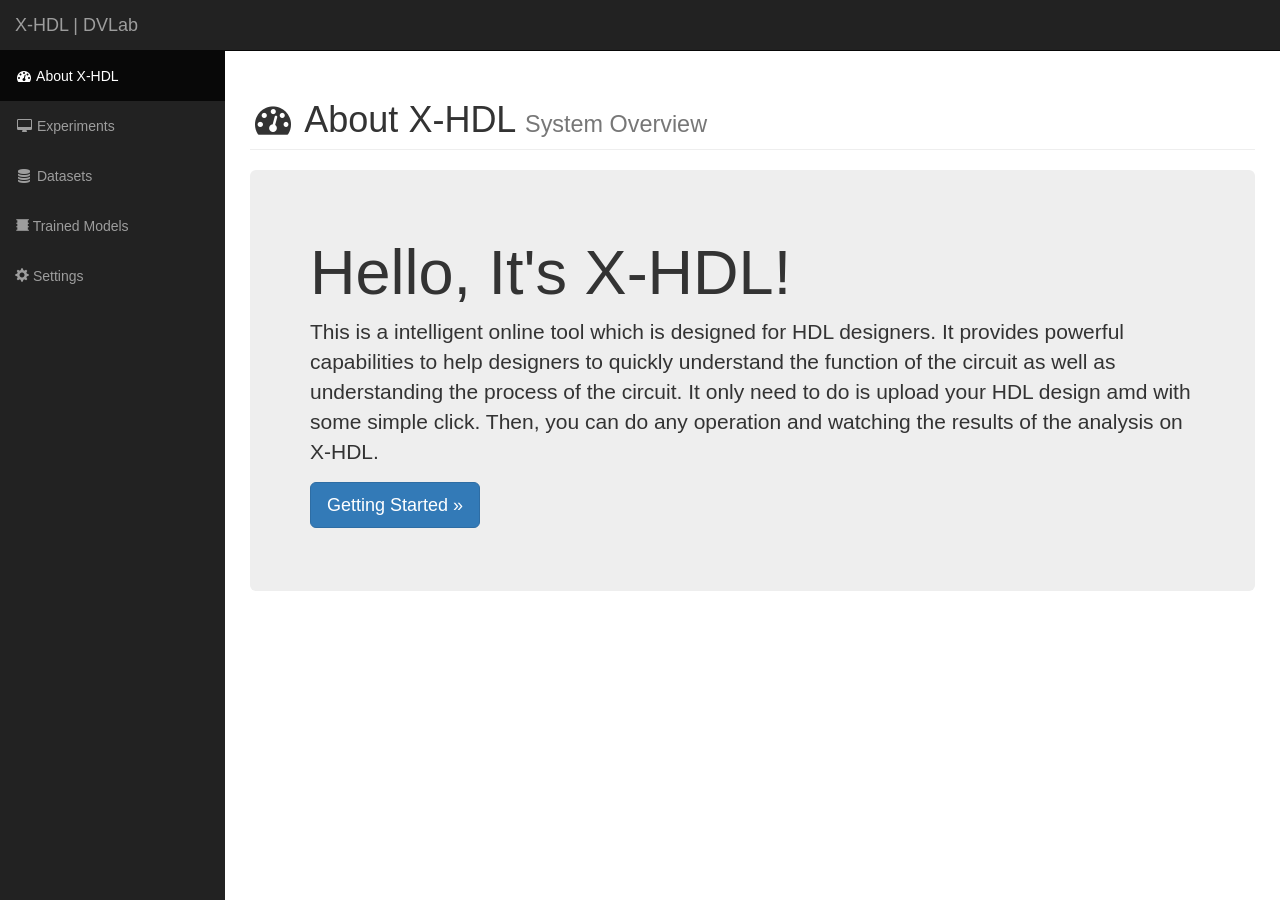
<file: index.html>
<!DOCTYPE html>
<html lang="en">

<head>

    <meta charset="utf-8">
    <meta http-equiv="X-UA-Compatible" content="IE=edge">
    <meta name="viewport" content="width=device-width, initial-scale=1">
    <meta name="description" content="HDL Exploration Web Tool">
    <meta name="author" content="YiHong Lu @DVLab">

    <title>HDL Exploration by CNN</title>

    <script src="js/echarts.min.js"></script>

    <!-- Bootstrap Core CSS -->
    <link href="css/bootstrap.min.css" rel="stylesheet">

    <!-- Custom CSS -->
    <link href="css/sb-admin.css" rel="stylesheet">

    <!-- Custom Fonts -->
    <link href="font-awesome/css/font-awesome.min.css" rel="stylesheet" type="text/css">

    <!-- HTML5 Shim and Respond.js IE8 support of HTML5 elements and media queries -->
    <!-- WARNING: Respond.js doesn't work if you view the page via file:// -->
    <!--[if lt IE 9]>
        <script src="https://oss.maxcdn.com/libs/html5shiv/3.7.0/html5shiv.js"></script>
        <script src="https://oss.maxcdn.com/libs/respond.js/1.4.2/respond.min.js"></script>
    <![endif]-->
    <link href="img/favicon.ico" rel="SHORTCUT ICON">
</head>

<body>

    <div id="wrapper">

        <!-- Navigation -->
        <nav class="navbar navbar-inverse navbar-fixed-top" role="navigation">
            <!-- Brand and toggle get grouped for better mobile display -->
            <div class="navbar-header">
                <button type="button" class="navbar-toggle" data-toggle="collapse" data-target=".navbar-ex1-collapse">
                    <span class="sr-only">Toggle navigation</span>
                    <span class="icon-bar"></span>
                    <span class="icon-bar"></span>
                    <span class="icon-bar"></span>
                </button>
                <a class="navbar-brand " href="index.html">X-HDL | DVLab</a>
            </div>

            <!-- Sidebar Menu Items - These collapse to the responsive navigation menu on small screens -->
            <div class="collapse navbar-collapse navbar-ex1-collapse">
                <ul class="nav navbar-nav side-nav">
                    <li class="active">
                        <a href="index.html"><i class="fa fa-fw fa-dashboard"></i> About X-HDL</a>
                    </li>
                    <li>
                        <a href="Experiments.html"><i class="fa fa-fw fa-desktop"></i> Experiments</a>
                    </li>
                    <li>
                        <a href="Datasets.html"><i><span class="fa fa-fw fa-database" aria-hidden="true"></span></i> Datasets</a>
                    </li>
                    <li>
                        <a href="Trained_Models.html"><i><span class=" glyphicon glyphicon-oil" aria-hidden="true"></span></i> Trained Models</a>
                    </li>
                    <li>
                        <a href="Settings.html"><i><span class=" glyphicon glyphicon-cog" aria-hidden="true"></span></i> Settings</a>
                    </li>

                </ul>
            </div>
            <!-- /.navbar-collapse -->
        </nav>

        <div id="page-wrapper">

            <div class="container-fluid">

                <!-- Page Heading -->
                <div class="row">
                    <div class="col-lg-12">
                        <h1 class="page-header"> <i class="fa fa-fw fa-dashboard"></i>
                            About X-HDL
                            <small>System Overview</small>
                        </h1>


                    </div>
                </div>
                <!-- /.row -->


                <div class="jumbotron">
                    <h1>Hello, It's X-HDL!</h1>
                    <p>This is a intelligent online tool which is designed for HDL designers. It provides powerful capabilities to help designers to quickly understand the function of the circuit as well as understanding the process of the circuit. It only need to do is upload your HDL design amd with some simple click. Then, you can do any operation and watching the results of the analysis on X-HDL.</p>
                    <p><a href="Experiments.html" class="btn btn-primary btn-lg" role="button">Getting Started &raquo;</a>
                    </p>
                </div>



            </div>
            <!-- /.container-fluid -->

        </div>
        <!-- /#page-wrapper -->

    </div>
    <!-- /#wrapper -->

    <!-- jQuery -->
    <script src="js/jquery.js"></script>

    <!-- Bootstrap Core JavaScript -->
    <script src="js/bootstrap.min.js"></script>

</body>

</html>
</file>
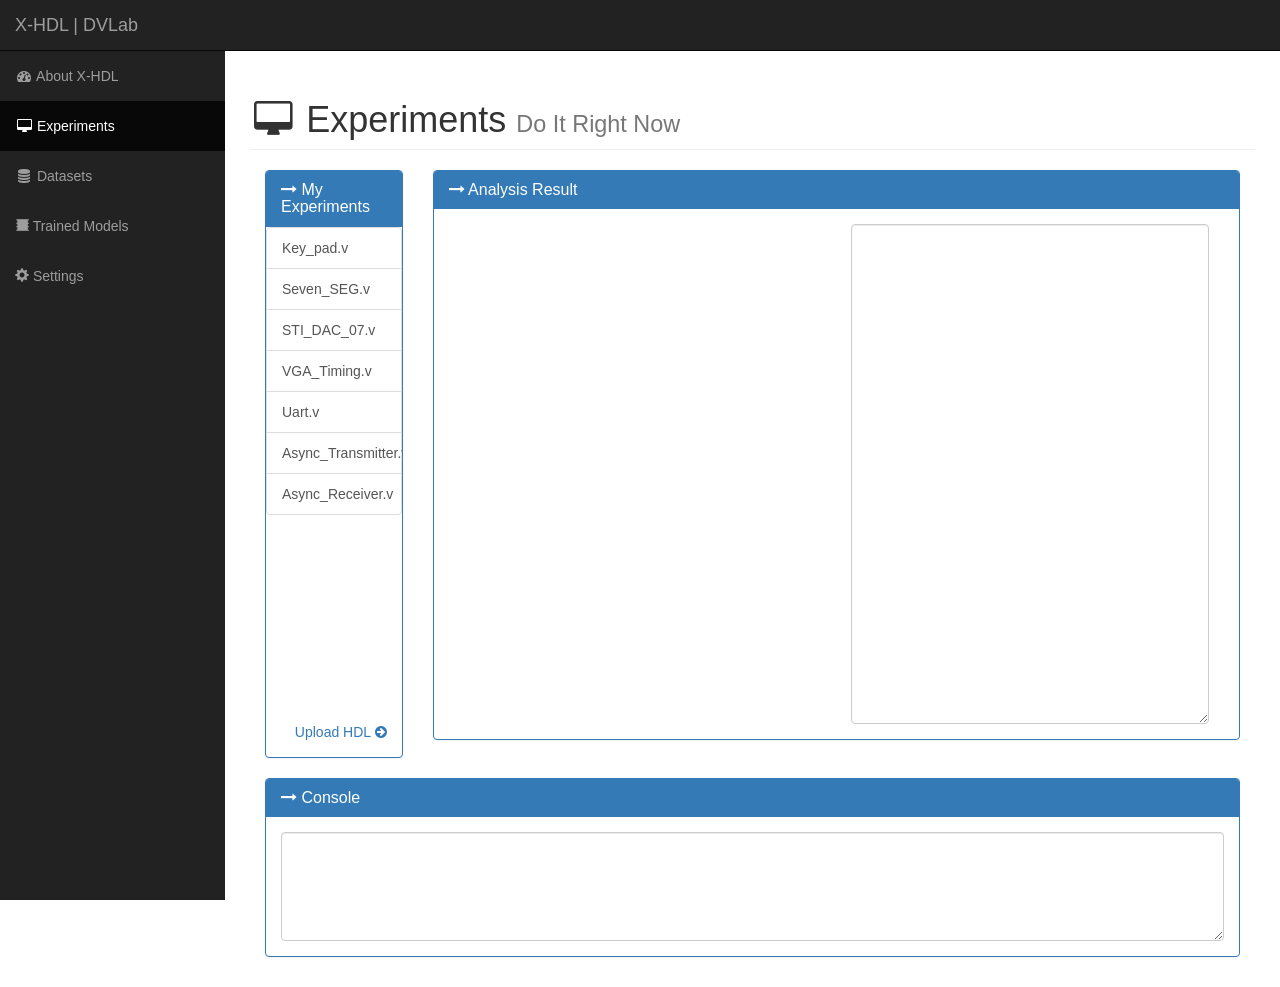
<file: Experiments.html>
<!DOCTYPE html>
<html lang="en">

<head>
    <meta charset="utf-8" />
    <meta http-equiv="X-UA-Compatible" content="IE=edge" />
    <meta name="viewport" content="width=device-width, initial-scale=1" />
    <meta name="description" content="HDL Exploration Web Tool" />
    <meta name="author" content="YiHong Lu @DVLab" />
    <title>HDL Exploration by CNN</title>
    <!-- 引入 echarts.js -->
    <script src="js/echarts.min.js"></script>
    <script src="js/myjava.js"></script>
    <script src="js/require.js"></script>



    <!-- Bootstrap Core CSS -->
    <link href="css/bootstrap.min.css" rel="stylesheet" />
    <!-- Custom CSS -->
    <link href="css/sb-admin.css" rel="stylesheet" />
    <!-- Custom Fonts -->
    <link href="font-awesome/css/font-awesome.min.css" rel="stylesheet" type="text/css" />
    <!-- HTML5 Shim and Respond.js IE8 support of HTML5 elements and media queries -->
    <!-- WARNING: Respond.js doesn't work if you view the page via file:// -->
    <!--[if lt IE 9]>
        <script src="https://oss.maxcdn.com/libs/html5shiv/3.7.0/html5shiv.js"></script>
        <script src="https://oss.maxcdn.com/libs/respond.js/1.4.2/respond.min.js"></script>
    <![endif]-->
    <link href="img/favicon.ico" rel="SHORTCUT ICON">
</head>

<body onload="list_files()" onunload="page_unload()">
    <div id="wrapper">
        <!-- Navigation -->
        <nav class="navbar navbar-inverse navbar-fixed-top" role="navigation">
            <!-- Brand and toggle get grouped for better mobile display -->
            <div class="navbar-header">
                <button type="button" class="navbar-toggle" data-toggle="collapse" data-target=".navbar-ex1-collapse"> <span class="sr-only">Toggle navigation</span> <span class="icon-bar"></span> <span class="icon-bar"></span> <span class="icon-bar"></span> </button>
                <a class="navbar-brand" href="index.html">X-HDL | DVLab</a>
            </div>
            <!-- Sidebar Menu Items - These collapse to the responsive navigation menu on small screens -->
            <div class="collapse navbar-collapse navbar-ex1-collapse">
                <ul class="nav navbar-nav side-nav">
                    <li> <a href="index.html"><i class="fa fa-fw fa-dashboard"></i> About X-HDL</a> </li>
                    <li class="active"> <a href="Experiments.html"><i class="fa fa-fw fa-desktop"></i> Experiments</a> </li>
                    <li> <a href="Datasets.html"><i><span class="fa fa-fw fa-database" aria-hidden="true"></span></i> Datasets</a> </li>
                    <li> <a href="Trained_Models.html"><i><span class=" glyphicon glyphicon-oil" aria-hidden="true"></span></i> Trained Models</a> </li>
                    <li> <a href="Settings.html"><i><span class=" glyphicon glyphicon-cog" aria-hidden="true"></span></i> Settings</a> </li>
                </ul>
            </div>
            <!-- /.navbar-collapse -->
        </nav>
        <div id="page-wrapper">
            <div class="container-fluid">
                <!-- Page Heading -->
                <div class="row">
                    <div class="col-lg-12">
                        <h1 class="page-header"> <i class="fa fa-fw fa-desktop"></i> Experiments <small>Do It Right Now</small> </h1>
                    </div>
                </div>
                <!-- /.row -->
                <div class="col-lg-2">
                    <div class="panel panel-primary">
                        <div class="panel-heading">
                            <h3 class="panel-title"><i class="fa fa-long-arrow-right"></i> My Experiments</h3>
                        </div>
                        <div class="panel-body" id="panel_body_database" style="height:480px; padding:0px">
                            <div class="list-group" id="list_group_database" style="overflow-y:scroll; height:450px;">
                                <!--
                                    <button type="button" id="btn_database" class="list-group-item">Key_pad.v</button> 
                                    <button type="button" class="list-group-item active">Seven_SEG.v</button> 
                                    <button type="button" class="list-group-item">STI_DAC_07.v</button> 
                                    <button type="button" class="list-group-item">VGA_Timing.v</button> 
                                    -->
                            </div>
                        </div>
                        <div class="panel-body" style="padding:15px">
                            <div class="text-right">
                                <a href="Datasets.html">Upload HDL <i class="fa fa-arrow-circle-right"></i></a>
                            </div>
                        </div>
                    </div>
                </div>
                <div class="col-lg-10">
                    <div class="panel panel-primary">
                        <div class="panel-heading">
                            <h3 class="panel-title"><i class="fa fa-long-arrow-right"></i> Analysis Result
                                <!--
                                <div style="float:right;">
                                    <a style="color:white;"><i class="glyphicon glyphicon-resize-full" data-toggle="modal" data-target=".bs-example-modal-lg"></i></a>
                                </div>
                                -->
                            </h3>
                        </div>

                        <!-- Full Screen-->
                        <!--
                        <div class="modal fade bs-example-modal-lg" tabindex="-1" role="dialog" aria-labelledby="myLargeModalLabel">
                            <div class="modal-dialog modal-lg" role="document">
                                <div class="modal-content">
                                    <div class="modal-header">
                                        <button type="button" class="close" data-dismiss="modal" aria-label="Close"><span aria-hidden="true">&times;</span></button>
                                        <h4 class="modal-title">Analysis Result</h4>
                                    </div>
                                    <div class="modal-body">
                                        <div class="panel-body">
                                            <div class="col-lg-6">
                                                <div id="DDG" style="height:500px;">

                                                </div>

                                            </div>

                                            <div class="col-lg-6">
                                                <textarea id="rtl_textarea" class="form-control" style="height:500px; white-space:nowrap; overflow-x:scroll;" rows="25" wrap="off" cols="256"></textarea>
                                            </div>
                                        </div>
                                    </div>
                                    <div class="modal-footer">
                                        <button type="button" class="btn btn-default" data-dismiss="modal">Close</button>
                                        <button type="button" class="btn btn-primary">Save changes</button>
                                    </div>
                                </div>
                            </div>
                        </div>
                        -->
                        <!-- Panel Body-->
                        <div class="panel-body">
                            <div class="col-lg-6">
                                <div id="DDG" style="height:500px;">

                                </div>

                            </div>

                            <div class="col-lg-6">
                                <textarea id="rtl_textarea" class="form-control lined" style="height:500px; white-space:nowrap; overflow-x:scroll;" rows="25" wrap="off" cols="256">
                                 
                                </textarea>
                     
                            </div>
                        </div>


                        <!-- Full Screen-->
                        <div class="modal fade bs-example-modal-lg" tabindex="-1" role="dialog" aria-labelledby="myLargeModalLabel">
                            <div class="modal-dialog modal-lg" role="document">
                                <div class="modal-content">
                                    <div class="modal-header">
                                        <button type="button" class="close" data-dismiss="modal" aria-label="Close"><span aria-hidden="true">&times;</span></button>
                                        <h4 class="modal-title">Analysis Result</h4>
                                    </div>
                                    <div class="modal-body">
                                        <div class="panel-body">
                                            <div class="col-lg-6">
                                                <div id="DDG" style="height:500px;">

                                                </div>

                                            </div>

                                            <div class="col-lg-6">
                                                <textarea id="rtl_textarea" class="form-control" style="height:500px; white-space:nowrap; overflow-x:scroll;" rows="25" wrap="off" cols="256"></textarea>
                                            </div>
                                        </div>
                                    </div>
                                    <div class="modal-footer">
                                        <button type="button" class="btn btn-default" data-dismiss="modal">Close</button>
                                        <button type="button" class="btn btn-primary">Save changes</button>
                                    </div>
                                </div>
                            </div>
                        </div>
                    </div>
                </div>
                <div class="row">
                    <div class="col-lg-12" style=" padding:0 30px 0px 30px">
                        <div class="panel panel-primary">
                            <div class="panel-heading">
                                <h3 class="panel-title"><i class="fa fa-long-arrow-right"></i> Console</h3>
                            </div>
                            <div class="panel-body">
                                <textarea id="Textarea_Console" class="form-control" style="white-space:nowrap; overflow-x:scroll" rows="4" Wrap="Off"></textarea>
                            </div>
                        </div>
                    </div>
                </div>
            </div>
            <!-- /.container-fluid -->
        </div>
        <!-- /#page-wrapper -->
    </div>
    <!-- /#wrapper -->
    <!-- jQuery -->
    <script src="js/jquery.js"></script>
    <!-- Bootstrap Core JavaScript -->
    <script src="js/bootstrap.min.js"></script>
</body>

</html>
</file>
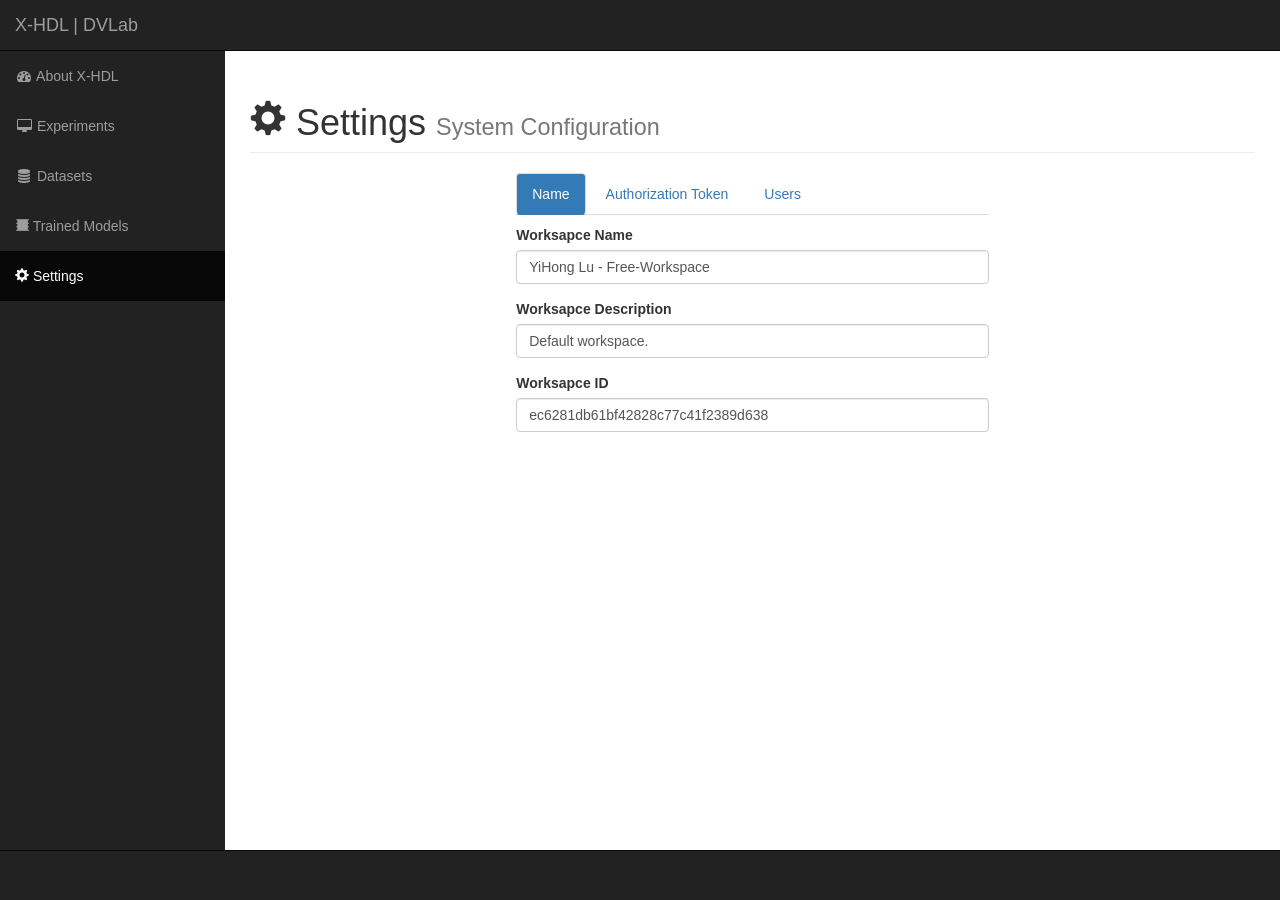
<file: Settings.html>
<!DOCTYPE html>
<html lang="en">

<head>

    <meta charset="utf-8">
    <meta http-equiv="X-UA-Compatible" content="IE=edge">
    <meta name="viewport" content="width=device-width, initial-scale=1">
    <meta name="description" content="HDL Exploration Web Tool">
    <meta name="author" content="YiHong Lu @DVLab">

    <title>HDL Exploration by CNN</title>

    <script src="js/Setting_java.js"></script>
    <!-- Bootstrap Core CSS -->
    <link href="css/bootstrap.min.css" rel="stylesheet">

    <!-- Custom CSS -->
    <link href="css/sb-admin.css" rel="stylesheet">

    <!-- Custom Fonts -->
    <link href="font-awesome/css/font-awesome.min.css" rel="stylesheet" type="text/css">

    <!-- HTML5 Shim and Respond.js IE8 support of HTML5 elements and media queries -->
    <!-- WARNING: Respond.js doesn't work if you view the page via file:// -->
    <!--[if lt IE 9]>
        <script src="https://oss.maxcdn.com/libs/html5shiv/3.7.0/html5shiv.js"></script>
        <script src="https://oss.maxcdn.com/libs/respond.js/1.4.2/respond.min.js"></script>
    <![endif]-->
    <link href="img/favicon.ico" rel="SHORTCUT ICON">
</head>

<body>

    <div id="wrapper">

        <!-- Navigation -->
        <nav class="navbar navbar-inverse navbar-fixed-top" role="navigation">
            <!-- Brand and toggle get grouped for better mobile display -->
            <div class="navbar-header">
                <button type="button" class="navbar-toggle" data-toggle="collapse" data-target=".navbar-ex1-collapse">
                    <span class="sr-only">Toggle navigation</span>
                    <span class="icon-bar"></span>
                    <span class="icon-bar"></span>
                    <span class="icon-bar"></span>
                </button>
                <a class="navbar-brand" href="index.html">X-HDL | DVLab</a>
            </div>

            <!-- Sidebar Menu Items - These collapse to the responsive navigation menu on small screens -->
            <div class="collapse navbar-collapse navbar-ex1-collapse">
                <ul class="nav navbar-nav side-nav">
                    <li>
                        <a href="index.html"><i class="fa fa-fw fa-dashboard"></i> About X-HDL</a>
                    </li>
                    <li>
                        <a href="Experiments.html"><i class="fa fa-fw fa-desktop"></i> Experiments</a>
                    </li>
                    <li>
                        <a href="Datasets.html"><i><span class="fa fa-fw fa-database" aria-hidden="true"></span></i> Datasets</a>
                    </li>
                    <li>
                        <a href="Trained_Models.html"><i><span class=" glyphicon glyphicon-oil" aria-hidden="true"></span></i> Trained Models</a>
                    </li>
                    <li class="active">
                        <a href="Settings.html"><i><span class=" glyphicon glyphicon-cog" aria-hidden="true"></span></i> Settings</a>
                    </li>

                </ul>
            </div>
            <!-- /.navbar-collapse -->
        </nav>

        <div id="page-wrapper">

            <div class="container-fluid">

                <!-- Page Heading -->
                <div class="row">
                    <div class="col-lg-12">
                        <h1 class="page-header"> <i><span class=" glyphicon glyphicon-cog" aria-hidden="true"></span></i>
                            Settings
                            <small>System Configuration</small>
                        </h1>


                    </div>
                </div>
                <!-- /.row -->
                <div class="col-lg-3">
                </div>
                <div class="col-lg-6">
                    <div>

                        <!-- Nav tabs -->
                        <ul class="nav nav-tabs nav-pills" role="tablist">
                            <li role="presentation" class="active"><a href="#Name" aria-controls="Name" role="tab" data-toggle="tab">Name</a></li>
                            <li role="presentation"><a href="#Authorization" aria-controls="Authorization" role="tab" data-toggle="tab">Authorization Token</a></li>
                            <li role="presentation"><a href="#Users" aria-controls="Users" role="tab" data-toggle="tab">Users</a></li>

                        </ul>



                    </div>


                    <!-- Tab panes -->
                    <div class="tab-content">
                        <div role="tabpanel" class="tab-pane active" id="Name">
                            <p class="help-block"> </p>
                            <div class="form-group">
                                <label>Worksapce Name</label>
                                <text class="form-control" value=""> YiHong Lu - Free-Workspace</text>
                            </div>
                            <div class="form-group">
                                <label>Worksapce Description</label>
                                <text class="form-control" value=""> Default workspace.</text>
                            </div>
                            <div class="form-group">
                                <label>Worksapce ID</label>
                                <text class="form-control" value=""> ec6281db61bf42828c77c41f2389d638</text>
                            </div>
                        </div>
                        <div role="tabpanel" class="tab-pane" id="Authorization">
                            <p class="help-block"> </p>
                            <div class="form-group">
                                <label>Primary Authorization Token</label>
                                <text class="form-control" value=""> 96f2dacd78fa4821a79b5b98f53a42bf</text>
                            </div>
                            <div class="form-group">
                                <label>Secondary Authorization Token</label>
                                <text class="form-control" value=""> 7aa30cf808c042feb28b0946f1c4a65a</text>
                            </div>
                            

                        </div>
                        <div role="tabpanel" class="tab-pane" id="Users">

                            <table class="table table-bordered table-hover table-striped">

                                <thead>
                                    <tr>
                                        <th>Name</th>
                                        <th>Email</th>
                                        <th>Role</th>
                                        <th>Status</th>
                                    </tr>
                                </thead>
                                <tbody>
                                    <tr>
                                        <td> YiHong Lu </td>
                                        <td> R04943083@ntu.edu.tw </td>
                                        <td> Owner </td>
                                        <td> Active </td>
                                    </tr>



                                </tbody>
                            </table>

                        </div>

                    </div>


                </div>
                <div class="col-lg-3">
                </div>


            </div>
            <!-- /.container-fluid -->

        </div>
        <!-- /#page-wrapper -->
        <nav class="navbar navbar-inverse navbar-fixed-bottom" role="navigation">
            <div class="container">

            </div>
        </nav>
    </div>
    <!-- /#wrapper -->

    <!-- jQuery -->
    <script src="js/jquery.js"></script>

    <!-- Bootstrap Core JavaScript -->
    <script src="js/bootstrap.min.js"></script>

</body>

</html>
</file>
<file: css/sb-admin.css>
/*!
 * Start Bootstrap - SB Admin (http://startbootstrap.com/)
 * Copyright 2013-2016 Start Bootstrap
 * Licensed under MIT (https://github.com/BlackrockDigital/startbootstrap/blob/gh-pages/LICENSE)
 */

/* Global Styles */

body {
    margin-top: 100px;
    background-color: #FFF;
}

@media(min-width:768px) {
    body {
        margin-top: 50px;
    }
}

#wrapper {
    padding-left: 0;
}

#page-wrapper {
    width: 100%;
    padding: 0;
    background-color: #fff;
}

.huge {
    font-size: 50px;
    line-height: normal;
}

@media(min-width:768px) {
    #wrapper {
        padding-left: 225px;
    }

    #page-wrapper {
        padding: 10px;
    }
}

/* Top Navigation */

.top-nav {
    padding: 0 15px;
}

.top-nav>li {
    display: inline-block;
    float: left;
}

.top-nav>li>a {
    padding-top: 15px;
    padding-bottom: 15px;
    line-height: 20px;
    color: #999;
}

.top-nav>li>a:hover,
.top-nav>li>a:focus,
.top-nav>.open>a,
.top-nav>.open>a:hover,
.top-nav>.open>a:focus {
    color: #fff;
    background-color: #000;
}

.top-nav>.open>.dropdown-menu {
    float: left;
    position: absolute;
    margin-top: 0;
    border: 1px solid rgba(0,0,0,.15);
    border-top-left-radius: 0;
    border-top-right-radius: 0;
    background-color: #fff;
    -webkit-box-shadow: 0 6px 12px rgba(0,0,0,.175);
    box-shadow: 0 6px 12px rgba(0,0,0,.175);
}

.top-nav>.open>.dropdown-menu>li>a {
    white-space: normal;
}

ul.message-dropdown {
    padding: 0;
    max-height: 250px;
    overflow-x: hidden;
    overflow-y: auto;
}

li.message-preview {
    width: 275px;
    border-bottom: 1px solid rgba(0,0,0,.15);
}

li.message-preview>a {
    padding-top: 15px;
    padding-bottom: 15px;
}

li.message-footer {
    margin: 5px 0;
}

ul.alert-dropdown {
    width: 200px;
}

/* Side Navigation */

@media(min-width:768px) {
    .side-nav {
        position: fixed;
        top: 51px;
        left: 225px;
        width: 225px;
        margin-left: -225px;
        border: none;
        border-radius: 0;
        overflow-y: auto;
        background-color: #222;
        bottom: 0;
        overflow-x: hidden;
        padding-bottom: 40px;
    }

    .side-nav>li>a {
        width: 225px;
    }

    .side-nav li a:hover,
    .side-nav li a:focus {
        outline: none;
        background-color: #000 !important;
    }
}

.side-nav>li>ul {
    padding: 0;
}

.side-nav>li>ul>li>a {
    display: block;
    padding: 10px 15px 10px 38px;
    text-decoration: none;
    color: #999;
}

.side-nav>li>ul>li>a:hover {
    color: #fff;
}

/* Flot Chart Containers */

.flot-chart {
    display: block;
    height: 400px;
}

.flot-chart-content {
    width: 100%;
    height: 100%;
}

/* Custom Colored Panels */

.huge {
    font-size: 40px;
}

.panel-green {
    border-color: #5cb85c;
}

.panel-green > .panel-heading {
    border-color: #5cb85c;
    color: #fff;
    background-color: #5cb85c;
}

.panel-green > a {
    color: #5cb85c;
}

.panel-green > a:hover {
    color: #3d8b3d;
}

.panel-red {
    border-color: #d9534f;
}

.panel-red > .panel-heading {
    border-color: #d9534f;
    color: #fff;
    background-color: #d9534f;
}

.panel-red > a {
    color: #d9534f;
}

.panel-red > a:hover {
    color: #b52b27;
}

.panel-yellow {
    border-color: #f0ad4e;
}

.panel-yellow > .panel-heading {
    border-color: #f0ad4e;
    color: #fff;
    background-color: #f0ad4e;
}

.panel-yellow > a {
    color: #f0ad4e;
}

.panel-yellow > a:hover {
    color: #df8a13;
}
</file>
